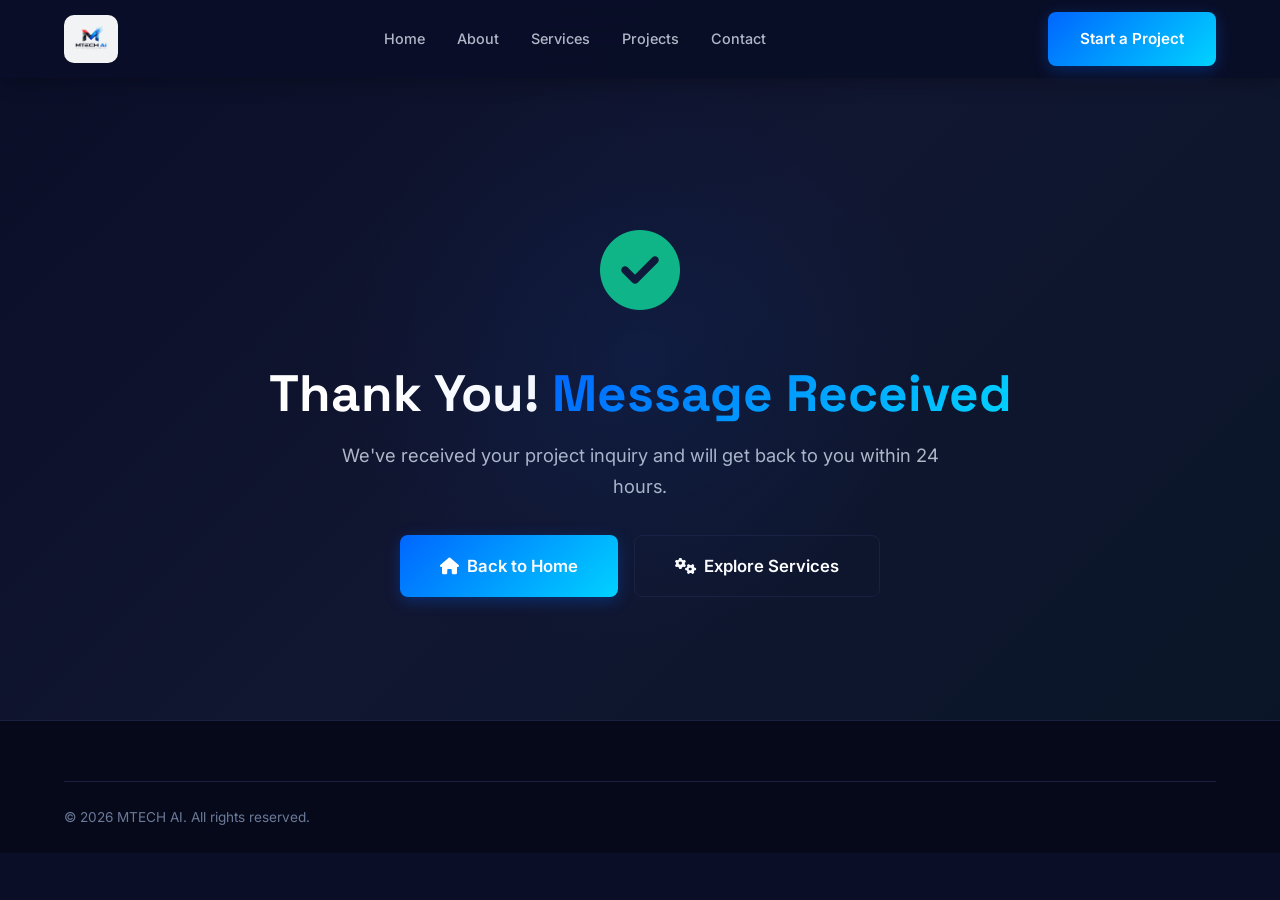
<file: thanks.html>
<!DOCTYPE html>
<html lang="en">
<head>
    <meta charset="UTF-8">
    <meta name="viewport" content="width=device-width, initial-scale=1.0">
    <meta name="google-site-verification" content="kPVDketfERaMfxfVsAKDZCDY73v9pCDK6-3vWX5PmWo" />
    <title>Thank You | MTECH AI</title>
        <link rel="canonical" href="https://muneerhussain01.github.io/mtech-ai-website/thanks.html">
<link rel="icon" type="image/png" href="assets/logo.png">
    <link rel="preconnect" href="https://fonts.googleapis.com">
    <link rel="preconnect" href="https://fonts.gstatic.com" crossorigin>
    <link href="https://fonts.googleapis.com/css2?family=Inter:wght@300;400;500;600;700;800;900&family=Space+Grotesk:wght@400;500;600;700&display=swap" rel="stylesheet">
    <link rel="stylesheet" href="https://cdnjs.cloudflare.com/ajax/libs/font-awesome/6.5.1/css/all.min.css">
    <link rel="stylesheet" href="css/style.css">
</head>
<body>
<header class="navbar scrolled" id="navbar">
    <div class="container">
        <a href="index.html" class="nav-logo">
            <img src="assets/logo.png" alt="MTECH AI" class="nav-logo-img">
        </a>
        <ul class="nav-links">
            <li><a href="index.html">Home</a></li>
            <li><a href="about.html">About</a></li>
            <li><a href="services.html">Services</a></li>
            <li><a href="projects.html">Projects</a></li>
            <li><a href="contact.html">Contact</a></li>
        </ul>
        <a href="contact.html" class="btn btn-primary nav-cta">Start a Project</a>
        <button class="nav-toggle" aria-label="Toggle menu">
            <i class="fas fa-bars"></i>
        </button>
    </div>
</header>

<main>
    <section class="page-hero" style="min-height: 80vh; display: flex; align-items: center;">
        <div class="container" style="text-align: center;">
            <div style="font-size: 5rem; margin-bottom: 24px;">
                <i class="fas fa-check-circle" style="color: #10b981;"></i>
            </div>
            <h1 class="page-hero-title">Thank You! <span class="gradient-text">Message Received</span></h1>
            <p class="page-hero-subtitle" style="margin-bottom: 32px;">We've received your project inquiry and will get back to you within 24 hours.</p>
            <div style="display: flex; gap: 16px; justify-content: center; flex-wrap: wrap;">
                <a href="index.html" class="btn btn-primary btn-lg"><i class="fas fa-home"></i> Back to Home</a>
                <a href="services.html" class="btn btn-secondary btn-lg"><i class="fas fa-cogs"></i> Explore Services</a>
            </div>
        </div>
    </section>
</main>

<footer class="footer">
    <div class="container">
        <div class="footer-bottom">
            <p>&copy; <span id="current-year">2024</span> MTECH AI. All rights reserved.</p>
        </div>
    </div>
</footer>
<script>document.getElementById('current-year').textContent = new Date().getFullYear();</script>
</body>
</html>
</file>
<file: css/style.css>
/* 
 * MTECH AI Website Stylesheet
 * Theme: Dark Theme / Futuristic Tech
 */

/* ==========================================================================
   CSS Custom Properties (Root Variables)
   ========================================================================== */
:root {
  --primary-dark: #0a0e27;
  --primary-dark-2: #0d1234;
  --primary-blue: #0066ff;
  --accent-cyan: #00d4ff;
  --accent-red: #e63946;
  --text-white: #ffffff;
  --text-gray: #b0b8c8;
  --text-muted: #6b7a99;
  --card-bg: #111631;
  --card-border: #1a2040;
  --card-hover-border: #0066ff;
  --gradient-blue: linear-gradient(135deg, #0066ff, #00d4ff);
  --gradient-dark: linear-gradient(135deg, #0a0e27, #111631);
  --font-primary: 'Inter', sans-serif;
  --font-heading: 'Space Grotesk', sans-serif;
  --shadow-card: 0 4px 30px rgba(0, 102, 255, 0.08);
  --shadow-glow: 0 0 30px rgba(0, 102, 255, 0.15);
  --border-radius: 12px;
  --border-radius-lg: 20px;
  --transition: all 0.3s ease;
}

/* ==========================================================================
   Reset & Base
   ========================================================================== */
*, *::before, *::after {
  box-sizing: border-box;
  margin: 0;
  padding: 0;
}

html {
  scroll-behavior: smooth;
  scroll-padding-top: 80px;
}

body {
  font-family: var(--font-primary);
  background: var(--primary-dark);
  color: var(--text-gray);
  line-height: 1.7;
  overflow-x: hidden;
}

h1, h2, h3, h4, h5, h6 {
  font-family: var(--font-heading);
  color: var(--text-white);
  line-height: 1.2;
}

a {
  color: var(--accent-cyan);
  text-decoration: none;
  transition: var(--transition);
}

img {
  max-width: 100%;
  height: auto;
}

.container {
  max-width: 1200px;
  margin: auto;
  padding: 0 24px;
}

/* ==========================================================================
   Utility Classes
   ========================================================================== */
.gradient-text {
  background: var(--gradient-blue);
  -webkit-background-clip: text;
  -webkit-text-fill-color: transparent;
}

.highlight {
  color: var(--accent-cyan);
  font-weight: 600;
}

.section-tag {
  display: inline-block;
  background: rgba(0, 102, 255, 0.1);
  color: var(--primary-blue);
  padding: 8px 20px;
  border-radius: 50px;
  font-size: 0.85rem;
  font-weight: 600;
  text-transform: uppercase;
  letter-spacing: 2px;
  margin-bottom: 16px;
  border: 1px solid rgba(0, 102, 255, 0.2);
}

.section-header {
  text-align: center;
  max-width: 700px;
  margin: 0 auto 60px;
}

.section-title {
  font-size: 2.8rem;
  font-weight: 700;
  margin-bottom: 20px;
}

.section-subtitle {
  font-size: 1.1rem;
  color: var(--text-gray);
  max-width: 600px;
  margin: auto;
}

/* ==========================================================================
   Grid System
   ========================================================================== */
.grid {
  display: grid;
  gap: 24px;
}

.grid-2 {
  grid-template-columns: repeat(2, 1fr);
}

.grid-3 {
  grid-template-columns: repeat(3, 1fr);
}

.grid-4 {
  grid-template-columns: repeat(4, 1fr);
}

/* ==========================================================================
   Buttons
   ========================================================================== */
.btn {
  display: inline-flex;
  align-items: center;
  gap: 8px;
  padding: 14px 32px;
  border-radius: 8px;
  font-weight: 600;
  font-size: 0.95rem;
  cursor: pointer;
  transition: var(--transition);
  border: none;
  text-decoration: none;
}

.btn-primary {
  background: var(--gradient-blue);
  color: white;
  box-shadow: 0 4px 15px rgba(0, 102, 255, 0.3);
}

.btn-primary:hover {
  transform: translateY(-2px);
  box-shadow: 0 8px 25px rgba(0, 102, 255, 0.4);
}

.btn-secondary {
  background: transparent;
  color: var(--text-white);
  border: 1px solid var(--card-border);
}

.btn-secondary:hover {
  border-color: var(--primary-blue);
  color: var(--accent-cyan);
}

.btn-lg {
  padding: 16px 40px;
  font-size: 1.05rem;
}

.btn-full {
  width: 100%;
  justify-content: center;
}

/* ==========================================================================
   Navbar
   ========================================================================== */
.navbar {
  position: fixed;
  top: 0;
  left: 0;
  width: 100%;
  z-index: 1000;
  padding: 20px 0;
  transition: var(--transition);
  background: transparent;
}

.navbar.scrolled {
  background: rgba(10, 14, 39, 0.95);
  backdrop-filter: blur(20px);
  padding: 12px 0;
  box-shadow: 0 2px 20px rgba(0, 0, 0, 0.3);
}

.navbar .container {
  display: flex;
  align-items: center;
  justify-content: space-between;
}

.nav-logo {
  display: flex;
  align-items: center;
  gap: 10px;
}

.nav-logo-img {
  height: 48px;
  width: auto;
  background: rgba(255, 255, 255, 0.95);
  border-radius: 10px;
  padding: 5px 8px;
  transition: var(--transition);
}

.nav-logo-img:hover {
  background: #ffffff;
  box-shadow: 0 0 20px rgba(0, 102, 255, 0.2);
}

.nav-links {
  display: flex;
  list-style: none;
  gap: 32px;
  align-items: center;
}

.nav-links a {
  color: var(--text-gray);
  font-weight: 500;
  font-size: 0.9rem;
  transition: var(--transition);
  position: relative;
}

.nav-links a:hover, 
.nav-links a.active {
  color: var(--text-white);
}

.nav-links a::after {
  content: '';
  position: absolute;
  bottom: -4px;
  left: 0;
  width: 0;
  height: 2px;
  background: var(--gradient-blue);
  transition: width 0.3s;
}

.nav-links a:hover::after, 
.nav-links a.active::after {
  width: 100%;
}

.nav-cta {
  margin-left: 16px;
}

.nav-toggle {
  display: none;
  background: none;
  border: none;
  color: white;
  font-size: 1.5rem;
  cursor: pointer;
}

/* ==========================================================================
   Hero Section
   ========================================================================== */
.hero {
  min-height: 100vh;
  display: flex;
  align-items: center;
  position: relative;
  overflow: hidden;
  padding-top: 100px;
  background: linear-gradient(135deg, #0a0e27 0%, #0d1234 50%, #0a1628 100%);
}

.hero::before {
  content: '';
  position: absolute;
  top: 0;
  right: 0;
  width: 50%;
  height: 100%;
  background: radial-gradient(circle at 70% 50%, rgba(0, 102, 255, 0.08) 0%, transparent 60%);
  z-index: 0;
}

.hero-content {
  position: relative;
  z-index: 1;
  max-width: 800px;
}

.hero-badge {
  display: inline-block;
  background: rgba(0, 102, 255, 0.1);
  color: var(--accent-cyan);
  padding: 8px 20px;
  border-radius: 50px;
  font-size: 0.85rem;
  font-weight: 500;
  margin-bottom: 24px;
  border: 1px solid rgba(0, 212, 255, 0.2);
}

.hero-title {
  font-size: 4rem;
  font-weight: 800;
  margin-bottom: 20px;
  line-height: 1.1;
}

.hero-subtitle {
  font-size: 1.4rem;
  color: var(--text-gray);
  margin-bottom: 16px;
  font-weight: 400;
}

.hero-description {
  font-size: 1.1rem;
  color: var(--text-muted);
  margin-bottom: 36px;
  max-width: 600px;
  line-height: 1.8;
}

.hero-buttons {
  display: flex;
  gap: 16px;
  margin-bottom: 50px;
  flex-wrap: wrap;
}

.hero-stats {
  display: flex;
  gap: 48px;
}

.stat {
  text-align: center;
}

.stat-number {
  display: block;
  font-size: 2rem;
  font-weight: 700;
  color: var(--text-white);
  font-family: var(--font-heading);
}

.stat-label {
  font-size: 0.85rem;
  color: var(--text-muted);
  text-transform: uppercase;
  letter-spacing: 1px;
}

.hero-particles {
  position: absolute;
  top: 0;
  left: 0;
  width: 100%;
  height: 100%;
  z-index: 0;
  pointer-events: none;
  overflow: hidden;
}

/* ==========================================================================
   Cards (General)
   ========================================================================== */
.card {
  background: var(--card-bg);
  border: 1px solid var(--card-border);
  border-radius: var(--border-radius);
  padding: 36px 28px;
  transition: var(--transition);
  position: relative;
  overflow: hidden;
}

.card:hover {
  border-color: var(--primary-blue);
  transform: translateY(-4px);
  box-shadow: var(--shadow-glow);
}

.card::before {
  content: '';
  position: absolute;
  top: 0;
  left: 0;
  width: 100%;
  height: 3px;
  background: var(--gradient-blue);
  opacity: 0;
  transition: opacity 0.3s;
}

.card:hover::before {
  opacity: 1;
}

.card-icon {
  width: 56px;
  height: 56px;
  border-radius: 12px;
  background: rgba(0, 102, 255, 0.1);
  display: flex;
  align-items: center;
  justify-content: center;
  font-size: 1.4rem;
  color: var(--primary-blue);
  margin-bottom: 20px;
}

.card h3 {
  font-size: 1.2rem;
  margin-bottom: 12px;
}

.card p {
  font-size: 0.95rem;
  color: var(--text-gray);
}

/* ==========================================================================
   Trust Section
   ========================================================================== */
.trust-section {
  padding: 100px 0;
  background: var(--primary-dark);
}

/* ==========================================================================
   Service Cards
   ========================================================================== */
.services-section {
  padding: 100px 0;
  background: var(--primary-dark-2);
}

.service-card {
  background: var(--card-bg);
  border: 1px solid var(--card-border);
  border-radius: var(--border-radius);
  padding: 32px 24px;
  transition: var(--transition);
  position: relative;
  overflow: hidden;
}

.service-card:hover {
  border-color: var(--primary-blue);
  transform: translateY(-5px);
  box-shadow: var(--shadow-glow);
}

.service-number {
  font-size: 3rem;
  font-weight: 800;
  color: rgba(0, 102, 255, 0.1);
  position: absolute;
  top: 16px;
  right: 20px;
  font-family: var(--font-heading);
}

.service-icon {
  width: 50px;
  height: 50px;
  border-radius: 10px;
  background: rgba(0, 102, 255, 0.1);
  display: flex;
  align-items: center;
  justify-content: center;
  font-size: 1.3rem;
  color: var(--accent-cyan);
  margin-bottom: 20px;
}

.service-card h3 {
  font-size: 1.15rem;
  margin-bottom: 12px;
  color: var(--text-white);
}

.service-card p {
  font-size: 0.9rem;
  color: var(--text-gray);
  margin-bottom: 16px;
  line-height: 1.7;
}

.service-tags {
  display: flex;
  flex-wrap: wrap;
  gap: 6px;
  list-style: none;
}

.service-tags li {
  font-size: 0.75rem;
  padding: 4px 10px;
  background: rgba(0, 102, 255, 0.08);
  color: var(--text-muted);
  border-radius: 4px;
  border: 1px solid rgba(0, 102, 255, 0.1);
}

/* ==========================================================================
   About Section
   ========================================================================== */
.about-section {
  padding: 100px 0;
  background: var(--primary-dark);
}

.about-grid {
  display: grid;
  grid-template-columns: 1fr 1fr;
  gap: 60px;
  align-items: center;
}

.about-section p {
  margin-bottom: 16px;
  line-height: 1.8;
}

.about-cards {
  display: flex;
  flex-direction: column;
  gap: 24px;
}

.about-card {
  background: var(--card-bg);
  border: 1px solid var(--card-border);
  border-radius: var(--border-radius);
  padding: 28px;
  transition: var(--transition);
}

.about-card:hover {
  border-color: var(--primary-blue);
}

.about-card-icon {
  width: 48px;
  height: 48px;
  border-radius: 10px;
  background: rgba(0, 102, 255, 0.1);
  display: flex;
  align-items: center;
  justify-content: center;
  color: var(--primary-blue);
  font-size: 1.2rem;
  margin-bottom: 16px;
}

.about-card h4 {
  margin-bottom: 8px;
  font-size: 1.1rem;
  color: var(--text-white);
}

/* ==========================================================================
   Why Section
   ========================================================================== */
.why-section {
  padding: 100px 0;
  background: var(--primary-dark-2);
}

.why-card {
  background: var(--card-bg);
  border: 1px solid var(--card-border);
  border-radius: var(--border-radius);
  padding: 36px 28px;
  text-align: center;
  transition: var(--transition);
}

.why-card:hover {
  border-color: var(--primary-blue);
  transform: translateY(-4px);
}

.why-icon {
  width: 64px;
  height: 64px;
  border-radius: 16px;
  background: rgba(0, 102, 255, 0.1);
  display: flex;
  align-items: center;
  justify-content: center;
  font-size: 1.5rem;
  color: var(--accent-cyan);
  margin: 0 auto 20px;
}

/* ==========================================================================
   Process Section
   ========================================================================== */
.process-section {
  padding: 100px 0;
  background: var(--primary-dark);
}

.process-timeline {
  max-width: 800px;
  margin: auto;
  position: relative;
}

.process-timeline::before {
  content: '';
  position: absolute;
  left: 32px;
  top: 0;
  bottom: 0;
  width: 2px;
  background: linear-gradient(to bottom, var(--primary-blue), var(--accent-cyan));
}

.process-step {
  display: flex;
  gap: 32px;
  margin-bottom: 40px;
  position: relative;
}

.step-number {
  width: 64px;
  height: 64px;
  min-width: 64px;
  border-radius: 50%;
  background: var(--card-bg);
  border: 2px solid var(--primary-blue);
  display: flex;
  align-items: center;
  justify-content: center;
  font-weight: 700;
  font-size: 1.1rem;
  color: var(--accent-cyan);
  font-family: var(--font-heading);
  z-index: 1;
}

.step-content {
  background: var(--card-bg);
  border: 1px solid var(--card-border);
  border-radius: var(--border-radius);
  padding: 24px 28px;
  flex: 1;
  transition: var(--transition);
}

.step-content:hover {
  border-color: var(--primary-blue);
}

.step-content h3 {
  font-size: 1.1rem;
  margin-bottom: 8px;
  color: var(--text-white);
}

.step-content p {
  font-size: 0.9rem;
  color: var(--text-gray);
}

/* ==========================================================================
   Industries Section
   ========================================================================== */
.industries-section {
  padding: 100px 0;
  background: var(--primary-dark-2);
}

.industry-card {
  background: var(--card-bg);
  border: 1px solid var(--card-border);
  border-radius: var(--border-radius);
  padding: 32px 24px;
  text-align: center;
  transition: var(--transition);
}

.industry-card:hover {
  border-color: var(--primary-blue);
  transform: translateY(-4px);
}

.industry-icon {
  width: 56px;
  height: 56px;
  border-radius: 12px;
  background: rgba(0, 102, 255, 0.1);
  display: flex;
  align-items: center;
  justify-content: center;
  font-size: 1.3rem;
  color: var(--accent-cyan);
  margin: 0 auto 16px;
}

.industry-card h3 {
  font-size: 1.05rem;
  margin-bottom: 8px;
}

.industry-card p {
  font-size: 0.85rem;
  color: var(--text-muted);
}

/* ==========================================================================
   Projects Section
   ========================================================================== */
.projects-section {
  padding: 100px 0;
  background: var(--primary-dark);
}

.project-card {
  background: var(--card-bg);
  border: 1px solid var(--card-border);
  border-radius: var(--border-radius);
  overflow: hidden;
  transition: var(--transition);
}

.project-card:hover {
  border-color: var(--primary-blue);
  transform: translateY(-5px);
  box-shadow: var(--shadow-glow);
}


.project-image {
  height: 220px;
  background: linear-gradient(135deg, rgba(0,102,255,0.15), rgba(0,212,255,0.08));
  position: relative;
  display: flex;
  align-items: center;
  justify-content: center;
  overflow: hidden;
}

.project-image::before {
  content: '';
  position: absolute;
  width: 200px;
  height: 200px;
  border-radius: 50%;
  background: radial-gradient(circle, rgba(0,102,255,0.15), transparent);
  animation: float 6s ease-in-out infinite;
}

.project-image-icon {
  width: 70px;
  height: 70px;
  border-radius: 20px;
  background: rgba(0, 102, 255, 0.15);
  display: flex;
  align-items: center;
  justify-content: center;
  font-size: 1.8rem;
  color: var(--accent-cyan);
  position: relative;
  z-index: 1;
  backdrop-filter: blur(10px);
  border: 1px solid rgba(0, 102, 255, 0.2);
}



.project-outcome i {
  color: #10b981;
}

.project-content {
  padding: 28px;
}

.project-content h3 {
  font-size: 1.15rem;
  margin-bottom: 12px;
}

.project-content > p {
  font-size: 0.9rem;
  color: var(--text-gray);
  margin-bottom: 16px;
}

.project-tech {
  display: flex;
  flex-wrap: wrap;
  gap: 8px;
  margin-bottom: 16px;
}

.project-tech span {
  font-size: 0.75rem;
  padding: 4px 12px;
  background: rgba(0, 102, 255, 0.1);
  color: var(--accent-cyan);
  border-radius: 4px;
}



/* ==========================================================================
   Founder Section
   ========================================================================== */
.founder-section {
  padding: 100px 0;
  background: var(--primary-dark-2);
}

.founder-content {
  max-width: 800px;
  margin: auto;
}


.founder-card {
  background: var(--card-bg);
  border: 1px solid var(--card-border);
  border-radius: var(--border-radius-lg);
  padding: 48px;
  max-width: 900px;
  margin: 0 auto;
}

.founder-grid {
  display: grid;
  grid-template-columns: 280px 1fr;
  gap: 48px;
  align-items: start;
}

.founder-image-wrapper {
  position: relative;
}

.founder-image {
  width: 100%;
  border-radius: 16px;
  object-fit: cover;
  aspect-ratio: 1;
  position: relative;
  z-index: 1;
}

.founder-image-border {
  position: absolute;
  top: 12px;
  left: 12px;
  width: 100%;
  height: 100%;
  border: 2px solid var(--primary-blue);
  border-radius: 16px;
  z-index: 0;
}

.founder-name {
  font-size: 1.8rem;
  color: var(--text-white);
  margin-bottom: 4px;
}

.founder-role {
  color: var(--accent-cyan);
  font-weight: 500;
  margin-bottom: 24px;
  font-size: 1.05rem;
}

.founder-info p {
  margin-bottom: 16px;
  line-height: 1.8;
}

.founder-quote {
  background: rgba(0, 102, 255, 0.05);
  border-left: 4px solid var(--primary-blue);
  border-radius: 0 var(--border-radius) var(--border-radius) 0;
  padding: 24px 28px;
  margin: 28px 0;
  position: relative;
}

.quote-icon {
  color: rgba(0, 102, 255, 0.3);
  font-size: 1.5rem;
  margin-bottom: 12px;
}

.founder-quote p {
  font-size: 1.1rem;
  font-style: italic;
  color: var(--text-white);
  margin-bottom: 8px;
}

.founder-quote cite {
  font-size: 0.9rem;
  color: var(--accent-cyan);
  font-style: normal;
}

.founder-social {
  margin-top: 20px;
}

/* ==========================================================================
   CTA Section
   ========================================================================== */
.cta-section {
  padding: 100px 0;
  background: linear-gradient(135deg, #0a0e27, #111631);
  position: relative;
  text-align: center;
}

.cta-section::before {
  content: '';
  position: absolute;
  inset: 0;
  background: radial-gradient(circle at center, rgba(0, 102, 255, 0.1), transparent 70%);
}

.cta-content {
  position: relative;
  z-index: 1;
}

.cta-section h2 {
  font-size: 2.5rem;
  margin-bottom: 20px;
}

.cta-section p {
  font-size: 1.1rem;
  color: var(--text-gray);
  max-width: 600px;
  margin: 0 auto 36px;
}

/* ==========================================================================
   Contact Section
   ========================================================================== */
.contact-section {
  padding: 100px 0;
  background: var(--primary-dark);
}

.contact-grid {
  display: grid;
  grid-template-columns: 1fr 1.2fr;
  gap: 60px;
  align-items: start;
}

.contact-info p {
  margin-bottom: 32px;
  line-height: 1.8;
}

.contact-details {
  display: flex;
  flex-direction: column;
  gap: 24px;
}

.contact-item {
  display: flex;
  gap: 16px;
  align-items: flex-start;
}

.contact-item i {
  width: 48px;
  height: 48px;
  min-width: 48px;
  border-radius: 10px;
  background: rgba(0, 102, 255, 0.1);
  display: flex;
  align-items: center;
  justify-content: center;
  color: var(--primary-blue);
  font-size: 1.1rem;
}

.contact-item h4 {
  color: var(--text-white);
  margin-bottom: 4px;
  font-size: 0.95rem;
}

.contact-item p, 
.contact-item a {
  font-size: 0.9rem;
  color: var(--text-gray);
}

.contact-form {
  background: var(--card-bg);
  border: 1px solid var(--card-border);
  border-radius: var(--border-radius-lg);
  padding: 40px;
}

.form-group {
  margin-bottom: 20px;
}

.form-group label {
  display: block;
  margin-bottom: 8px;
  font-size: 0.9rem;
  color: var(--text-white);
  font-weight: 500;
}

.form-group input, 
.form-group select, 
.form-group textarea {
  width: 100%;
  padding: 14px 16px;
  background: rgba(10, 14, 39, 0.5);
  border: 1px solid var(--card-border);
  border-radius: 8px;
  color: var(--text-white);
  font-size: 0.95rem;
  font-family: var(--font-primary);
  transition: var(--transition);
  outline: none;
}

.form-group input:focus, 
.form-group select:focus, 
.form-group textarea:focus {
  border-color: var(--primary-blue);
  box-shadow: 0 0 0 3px rgba(0, 102, 255, 0.1);
}

.form-group input::placeholder, 
.form-group textarea::placeholder {
  color: var(--text-muted);
}

.form-group select option {
  background: var(--primary-dark);
  color: var(--text-white);
}

.form-row {
  display: grid;
  grid-template-columns: 1fr 1fr;
  gap: 16px;
}

.form-group textarea {
  resize: vertical;
  min-height: 120px;
}

/* ==========================================================================
   Footer
   ========================================================================== */
.footer {
  padding: 60px 0 0;
  background: #060919;
  border-top: 1px solid var(--card-border);
}

.footer-grid {
  display: grid;
  grid-template-columns: 1.5fr 1fr 1fr 1fr;
  gap: 40px;
  margin-bottom: 40px;
}

.footer-logo {
  height: 50px;
  margin-bottom: 16px;
  background: rgba(255, 255, 255, 0.95);
  border-radius: 10px;
  padding: 5px 8px;
}

.footer-brand p {
  color: var(--text-muted);
  font-size: 0.9rem;
  margin-bottom: 20px;
}

.footer-social {
  display: flex;
  gap: 12px;
}

.footer-social a {
  width: 40px;
  height: 40px;
  border-radius: 8px;
  background: var(--card-bg);
  border: 1px solid var(--card-border);
  display: flex;
  align-items: center;
  justify-content: center;
  color: var(--text-gray);
  font-size: 1rem;
  transition: var(--transition);
}

.footer-social a:hover {
  border-color: var(--primary-blue);
  color: var(--accent-cyan);
}

.footer-col h4 {
  color: var(--text-white);
  font-size: 1rem;
  margin-bottom: 20px;
  font-family: var(--font-heading);
}

.footer-links {
  list-style: none;
}

.footer-links li {
  margin-bottom: 10px;
}

.footer-links a {
  color: var(--text-muted);
  font-size: 0.9rem;
  transition: var(--transition);
}

.footer-links a:hover {
  color: var(--accent-cyan);
}

.footer-bottom {
  padding: 24px 0;
  border-top: 1px solid var(--card-border);
  display: flex;
  justify-content: space-between;
  align-items: center;
}

.footer-bottom p {
  font-size: 0.85rem;
  color: var(--text-muted);
}

/* ==========================================================================
   Scrollbar & Selection
   ========================================================================== */
::-webkit-scrollbar {
  width: 8px;
}

::-webkit-scrollbar-track {
  background: var(--primary-dark);
}

::-webkit-scrollbar-thumb {
  background: var(--card-border);
  border-radius: 4px;
}

::-webkit-scrollbar-thumb:hover {
  background: var(--primary-blue);
}

::selection {
  background: rgba(0, 102, 255, 0.3);
  color: white;
}

/* ==========================================================================
   Animations
   ========================================================================== */
@keyframes float {
  0%, 100% { transform: translateY(0); }
  50% { transform: translateY(-10px); }
}

@keyframes pulse-glow {
  0%, 100% { box-shadow: 0 0 20px rgba(0, 102, 255, 0.2); }
  50% { box-shadow: 0 0 40px rgba(0, 102, 255, 0.4); }
}

/* ==========================================================================
   RESPONSIVE BREAKPOINTS\n
/* ==========================================================================
   Multi-page Additions & Enhancements
   ========================================================================== */
.scroll-progress {
  position: fixed;
  top: 0;
  left: 0;
  height: 3px;
  background: var(--gradient-blue);
  z-index: 10001;
  width: 0%;
  transition: width 0.1s linear;
}

.page-hero {
  padding: 160px 0 80px;
  background: linear-gradient(135deg, #0a0e27 0%, #111631 50%, #0a1628 100%);
  text-align: center;
  position: relative;
  overflow: hidden;
}

.page-hero::before {
  content: '';
  position: absolute;
  top: 50%;
  left: 50%;
  transform: translate(-50%, -50%);
  width: 600px;
  height: 600px;
  background: radial-gradient(circle, rgba(0,102,255,0.08) 0%, transparent 70%);
  pointer-events: none;
}

.page-hero-content {
  position: relative;
  z-index: 1;
}

.page-hero-title {
  font-size: 3.2rem;
  font-weight: 800;
  margin-bottom: 16px;
}

.page-hero-subtitle {
  font-size: 1.15rem;
  color: var(--text-gray);
  max-width: 600px;
  margin: 0 auto;
}

.hero-bg-effects {
  position: absolute;
  top: 0;
  left: 0;
  width: 100%;
  height: 100%;
  pointer-events: none;
  overflow: hidden;
}

.hero-gradient-orb {
  position: absolute;
  border-radius: 50%;
  filter: blur(80px);
}

.hero-orb-1 {
  width: 500px;
  height: 500px;
  background: rgba(0, 102, 255, 0.12);
  top: -100px;
  right: -100px;
  animation: floatOrb 8s ease-in-out infinite;
}

.hero-orb-2 {
  width: 400px;
  height: 400px;
  background: rgba(0, 212, 255, 0.08);
  bottom: -100px;
  left: -100px;
  animation: floatOrb 10s ease-in-out infinite reverse;
}

.hero-grid-bg {
  position: absolute;
  top: 0;
  left: 0;
  width: 100%;
  height: 100%;
  background-image: 
    linear-gradient(rgba(0,102,255,0.03) 1px, transparent 1px),
    linear-gradient(90deg, rgba(0,102,255,0.03) 1px, transparent 1px);
  background-size: 60px 60px;
  animation: gridMove 20s linear infinite;
}

@keyframes floatOrb {
  0%, 100% { transform: translate(0, 0) scale(1); }
  33% { transform: translate(30px, -30px) scale(1.05); }
  66% { transform: translate(-20px, 20px) scale(0.95); }
}

@keyframes gridMove {
  0% { transform: translate(0, 0); }
  100% { transform: translate(60px, 60px); }
}

.pulse-glow {
  animation: pulseGlow 2s ease-in-out infinite;
}

@keyframes pulseGlow {
  0%, 100% { box-shadow: 0 4px 15px rgba(0, 102, 255, 0.3); }
  50% { box-shadow: 0 4px 30px rgba(0, 102, 255, 0.5), 0 0 60px rgba(0, 102, 255, 0.15); }
}

.service-card-link {
  text-decoration: none;
  color: inherit;
  display: block;
}

.service-card-link:hover .service-card {
  border-color: var(--primary-blue);
  transform: translateY(-5px);
  box-shadow: var(--shadow-glow);
}

.services-cta {
  text-align: center;
  margin-top: 48px;
}

.services-detail-section {
  padding: 80px 0 100px;
  background: var(--primary-dark);
}

.service-detail-card {
  background: var(--card-bg);
  border: 1px solid var(--card-border);
  border-radius: var(--border-radius-lg);
  padding: 40px;
  margin-bottom: 32px;
  transition: var(--transition);
  position: relative;
  overflow: hidden;
}

.service-detail-card:hover {
  border-color: var(--primary-blue);
  box-shadow: var(--shadow-glow);
}

.service-detail-card::before {
  content: '';
  position: absolute;
  top: 0;
  left: 0;
  width: 4px;
  height: 100%;
  background: var(--gradient-blue);
  opacity: 0;
  transition: opacity 0.3s;
}

.service-detail-card:hover::before {
  opacity: 1;
}

.service-detail-header {
  display: flex;
  align-items: center;
  gap: 20px;
  margin-bottom: 20px;
}

.service-detail-number {
  font-size: 2.5rem;
  font-weight: 800;
  color: rgba(0, 102, 255, 0.15);
  font-family: var(--font-heading);
  min-width: 60px;
}

.service-detail-icon {
  width: 56px;
  height: 56px;
  border-radius: 14px;
  background: rgba(0, 102, 255, 0.1);
  display: flex;
  align-items: center;
  justify-content: center;
  font-size: 1.4rem;
  color: var(--accent-cyan);
}

.service-detail-header h2 {
  font-size: 1.5rem;
  font-weight: 700;
}

.service-detail-desc {
  font-size: 1.05rem;
  color: var(--text-gray);
  margin-bottom: 24px;
  line-height: 1.8;
  max-width: 800px;
}

.service-detail-tags {
  display: flex;
  flex-wrap: wrap;
  gap: 8px;
}

.service-detail-tags span {
  font-size: 0.8rem;
  padding: 6px 14px;
  background: rgba(0, 102, 255, 0.08);
  color: var(--accent-cyan);
  border-radius: 6px;
  border: 1px solid rgba(0, 102, 255, 0.12);
  transition: var(--transition);
}

.service-detail-tags span:hover {
  background: rgba(0, 102, 255, 0.15);
  border-color: var(--primary-blue);
}

.contact-item-icon {
  width: 48px;
  height: 48px;
  min-width: 48px;
  border-radius: 10px;
  background: rgba(0, 102, 255, 0.1);
  display: flex;
  align-items: center;
  justify-content: center;
  color: var(--primary-blue);
  font-size: 1.1rem;
}

.form-note {
  font-size: 0.8rem;
  color: var(--text-muted);
  margin-top: 16px;
  text-align: center;
}

.form-note i {
  margin-right: 4px;
}

@keyframes shimmer {
  0% { background-position: -200% 0; }
  100% { background-position: 200% 0; }
}

@keyframes fadeInUp {
  from { opacity: 0; transform: translateY(30px); }
  to { opacity: 1; transform: translateY(0); }
}

@keyframes scaleIn {
  from { opacity: 0; transform: scale(0.9); }
  to { opacity: 1; transform: scale(1); }
}

.card:hover .card-icon,
.service-card:hover .service-icon,
.why-card:hover .why-icon {
  background: rgba(0, 102, 255, 0.2);
  transform: scale(1.1);
  transition: all 0.3s ease;
}

body {
  animation: fadeInUp 0.6s ease;
}
\n
   ========================================================================== */

/* Tablet & Smaller Desktops */
@media (max-width: 1024px) {
  .founder-grid {
    grid-template-columns: 1fr;
    text-align: center;
  }
  .founder-image-wrapper {
    max-width: 250px;
    margin: 0 auto;
  }
  .page-hero-title {
    font-size: 2.6rem;
  }
  .grid-4 {
    grid-template-columns: repeat(2, 1fr);
  }
  
  .hero-title {
    font-size: 3.2rem;
  }
  
  .section-title {
    font-size: 2.4rem;
  }
  
  .about-grid {
    grid-template-columns: 1fr;
  }
  
  .contact-grid {
    grid-template-columns: 1fr;
  }
  
  .footer-grid {
    grid-template-columns: repeat(2, 1fr);
  }
}

/* Mobile Devices */
@media (max-width: 768px) {
  .page-hero {
    padding: 140px 0 60px;
  }
  .page-hero-title {
    font-size: 2rem;
  }
  .founder-card {
    padding: 28px;
  }
  .founder-grid {
    grid-template-columns: 1fr;
  }
  .service-detail-header {
    flex-wrap: wrap;
  }
  .service-detail-card {
    padding: 24px;
  }
  .nav-links {
    display: none;
    position: fixed;
    top: 0;
    right: 0;
    width: 280px;
    height: 100vh;
    background: rgba(10, 14, 39, 0.98);
    flex-direction: column;
    padding: 80px 40px;
    gap: 24px;
    backdrop-filter: blur(20px);
    transform: translateX(100%);
    transition: transform 0.3s;
  }
  
  .nav-links.active {
    display: flex;
    transform: translateX(0);
  }
  
  .nav-toggle {
    display: block;
  }
  
  .grid-3 {
    grid-template-columns: 1fr;
  }
  
  .grid-4 {
    grid-template-columns: 1fr;
  }
  
  .grid-2 {
    grid-template-columns: 1fr;
  }
  
  .hero-title {
    font-size: 2.5rem;
  }
  
  .hero-subtitle {
    font-size: 1.1rem;
  }
  
  .hero-stats {
    gap: 24px;
  }
  
  .hero-buttons {
    flex-direction: column;
    align-items: flex-start;
  }
  
  .section-title {
    font-size: 2rem;
  }
  
  .form-row {
    grid-template-columns: 1fr;
  }
  
  .footer-grid {
    grid-template-columns: 1fr;
  }
  
  .footer-bottom {
    flex-direction: column;
    text-align: center;
    gap: 8px;
  }
  
  .cta-section h2 {
    font-size: 2rem;
  }
  
  .process-timeline::before {
    left: 32px;
  }
}

/* Small Mobile Devices */
@media (max-width: 480px) {
  .page-hero-title {
    font-size: 1.7rem;
  }
  .hero-title {
    font-size: 2rem;
  }
  
  .section-title {
    font-size: 1.7rem;
  }
  
  .hero-stats {
    flex-direction: column;
    gap: 16px;
  }
  
  .contact-form {
    padding: 24px;
  }
}
</file>
